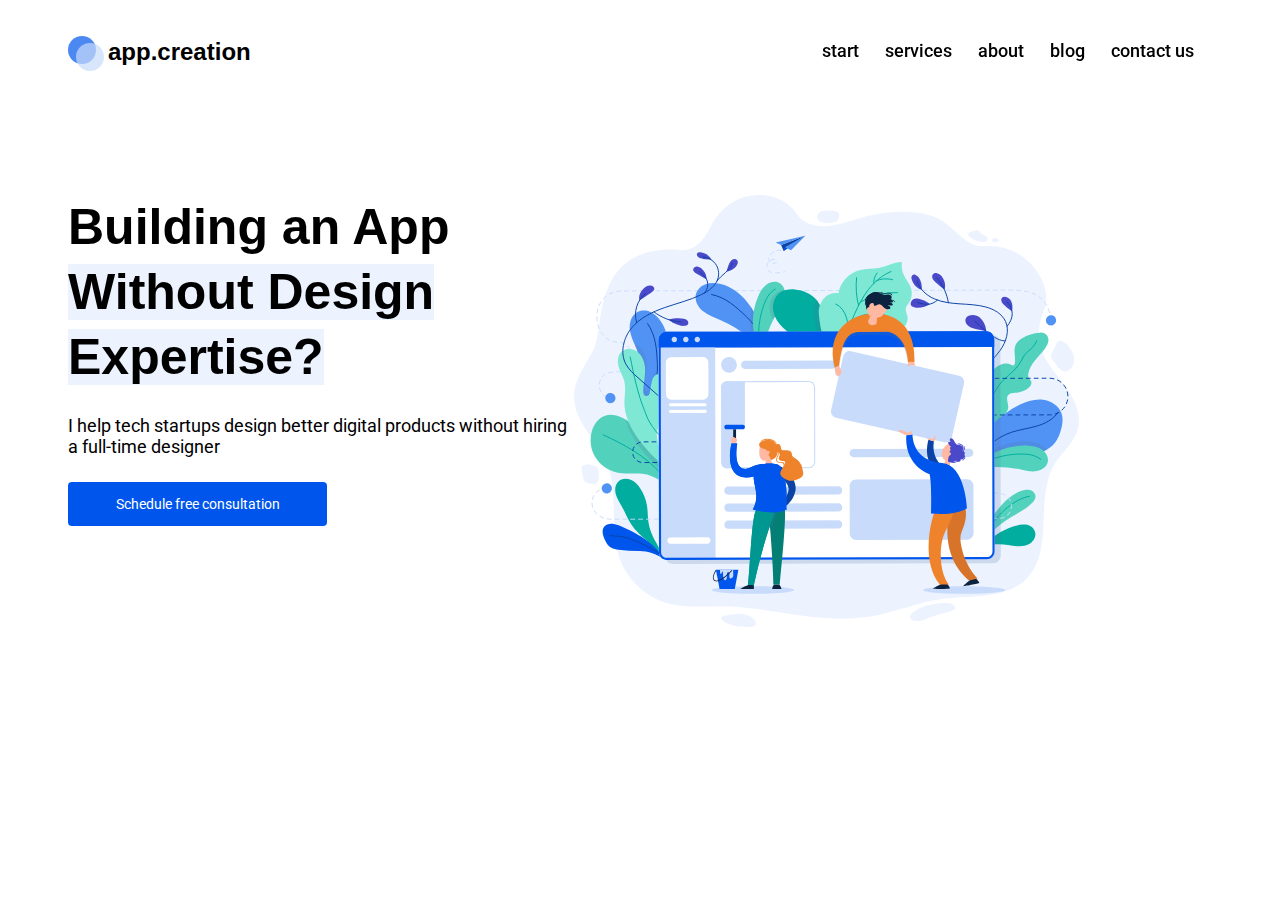
<file: site.html>
<!DOCTYPE html>
<html lang="en" dir="ltr">

<!--It's comment-->
<head>
  <meta charset="utf-8"/>
  <meta name="viewport"  content="width=device-width, initial-scale=1">
  <title>app.creation</title>
  <link rel="stylesheet" href="extra/styles.css">
  <link rel="stylesheet" href="https://fonts.googleapis.com/css?family=Roboto">
  <link rel="stylesheet" href="extra/fonts/fonts.css">
</head>


<body>
  <div class="snowflake">
    <div class="snow1"></div>
    <div class="snow2"></div>
  </div>
  <div class="wrapper">
  <header class="header">
    <div class="logo">
      <div class="logo__img">
        <div class="logo__circle logo__circle_color-dark"></div>
        <div class="logo__circle logo__circle_color-light"></div>
      </div>
      <span class="logo__text">app.creation</span>
    </div>

    <div class="hamburger-menu">
        <input id="menu__toggle" type="checkbox" />
        <label class="menu__btn" for="menu__toggle">
          <span></span>
        </label>

    <nav class="menu">
      <a class="menu__item" href="#"><span class="menu__item-text">start</span></a>
      <a class="menu__item" href="#"><span class="menu__item-text">services</span></a>
      <a class="menu__item" href="#"><span class="menu__item-text">about</span></a>
      <a class="menu__item" href="#"><span class="menu__item-text">blog</span></a>
      <a class="menu__item" href="#"><span class="menu__item-text">contact us</span></a>
    </nav>

  </div>

  </header>

  <section class="main">
      <h1 class="main__title">Building an App<br>
        <span class='main__title-text_highlight'> Without Design Expertise?</span/>
        </h1>
      <p class="main__subtitle">I help tech startups design better digital products without hiring a&nbsp;full&#8209;time designer</p>
      <a class="main__button" href="#">Schedule free consultation</a>
  </section>
</div>
</body>


</html>
</file>
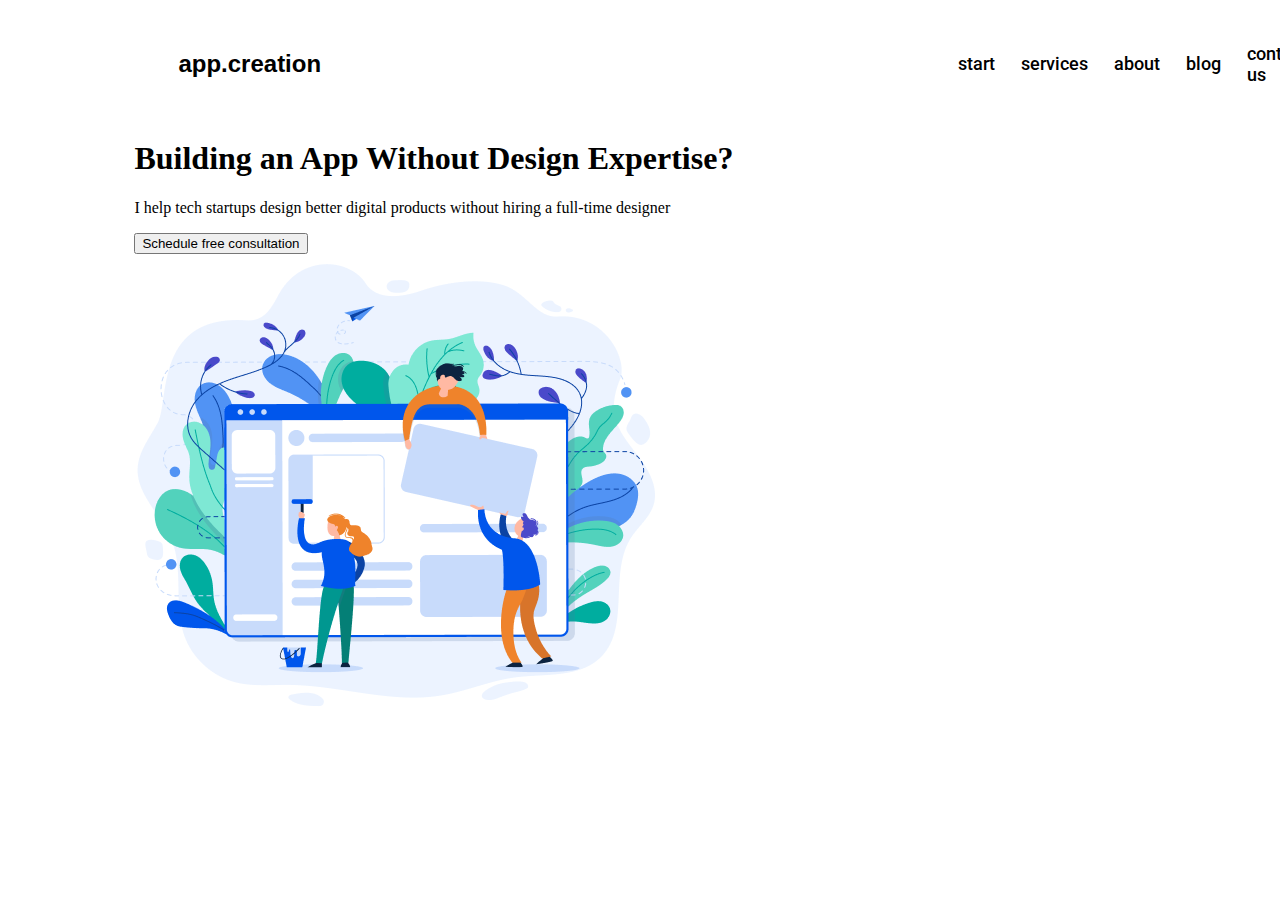
<file: figma/site.html>
<!DOCTYPE html>
<html lang="en" dir="ltr">

<!--It's comment-->
<head>
  <meta charset="utf-8"/>
  <title>app.creation</title>
  <link rel="stylesheet" href="./styles.css">
  <link rel="stylesheet" href="https://fonts.googleapis.com/css?family=Roboto">
</head>

<body>
  <div class="wrapper">
  <header class="header">
    <div class="logo">app.creation</div>
    <nav class="menu">
      <a class="menu__item" href="#">start</a>
      <a class="menu__item" href="#">services</a>
      <a class="menu__item" href="#">about</a>
      <a class="menu__item" href="#">blog</a>
      <a class="menu__item" href="#">contact us</a>
    </nav>
  </header>

  <section class="main-section">
    <main class="main-content">
      <h1 class="main-content__title">Building an App Without Design Expertise?</h1>
      <p class="main-content__subtitle">I help tech startups design better digital products without hiring a full-time designer</p>
      <button class="main-content__button" type="button" name="button">Schedule free consultation</button>
    </main>
    <div class="image-content">
      <img class="image-content__image" src="1.png">
    </div>
  </section>
</div>
</body>


</html>
</file>
<file: extra/styles.css>
.title {
 font-family: Roboto;
}

.wrapper {
  width: 80%;
  margin: auto;
}

#menu__toggle {
  opacity: 0;
}

/* Menu */

.menu {
  display: flex;
  align-items: center;
  padding: 30px;
  font: 500 14px/16px Roboto, arial, helvetica, sans-serif;
}

.header {
  display:flex;
  justify-content: space-between;
  margin-bottom: 100px;
}


.menu__item {
  position: relative;
  margin-right: 26px;
  font: 500 18px/21px Roboto, arial, helvetica, sans-serif;
  color: #000000;
  text-decoration: none;
}

.menu__item-text:hover {
  opacity: 0.5;
}

.menu__item::after {
  position:absolute;
  left: 0;
  display: block;
  content: '';
  width: 0;
  height: 3px;
  background: #0056EC;
  transition: width .5s;
}

.menu__item:hover:after {
  width: 100%;
}



/* Logo */

.logo {
  display: flex;
  padding: 28px 0;
  font: bold 24px/31px pt_serif, arial, helvetica, sans-serif;
}

.logo__img {
  position: relative;
  width: 40px;
}

.logo__circle {
  position: absolute;
  width: 28px;
  height: 28px;
  border-radius: 50%;
  opacity: .7;
}

.logo__circle_color-light {
  left: 8px;
  top: 7px;
  background: #C8DBFB;
}

.logo__circle_color-dark{
  background: #0056EC;
}

/* Main content  */

.main {
  padding: 0 50% 300px 0;
  background: top right no-repeat url(main.svg);
  background-size: 50%;
}

.main__title {
  margin-bottom: 25px;
  font: bold 50px/65px pt_serif, arial, helvetica, sans-serif;
  width: 90%;

}

.main__title-text_highlight {
  background: #ECF3FF;
}

.main__subtitle {
  margin-bottom: 25px;
  font: 18px/21px Roboto, arial, helvetica, sans-serif;
  width: 90%;
}

.main__button {
  display: inline-block;
  text-align: center;
  font: 14px/16px Roboto, arial, helvetica, sans-serif;
  color: #fff;
  background: #0056EC;
  width: 209px;
  padding: 14px 25px;
  text-decoration: none;
  border-radius: 4px;
  transition: opacity .5s;
}

.main__button:hover {
  opacity: .5;
}

/* Mobile version */
@media (max-width: 768px) {
  .menu {
    display: none;
  }

  .header {
    margin-bottom: 28px;
  }

 .main {
   text-align: center;
   width: 100%;
   padding: 74% 0 0;
   background-size: 90%;
   background-position: top center;
 }

 .main__title {
   text-align: center;
   margin-bottom: 30px;
   font: bold 30px/39px pt_serif, arial, helvetica, sans-serif;
 }

 .main__subtitle {
   text-align: center;
   font: 500 16px/19px Roboto, arial, helvetica, sans-serif;
   text-align: center;
 }

 .main__button {
   align-items: center;
   width: 209px;
   font: 500 14px/16px Roboto, arial, helvetica, sans-serif;
 }

.logo__text {
  display: none;
  }

/* Mobile hamburger */
.menu__btn {
  display: flex;
  align-items: center;
  position: fixed;
  top: 32px;
  right: 15%;
  width: 25px;
  height: 26px;
  cursor: pointer;
  z-index: 1;
}

/* Отрисовка полосок бургера */
.menu__btn > span, .menu__btn > span::before, .menu__btn > span::after {
  display: block;
  position: absolute;
  width: 100%;
  height: 3px;
  background-color: #0056EC;
  transition-duration: .25s;


}

.menu__btn > span::before {
  content: '';
  top: -8px;
}

.menu__btn > span::after {
  content: '';
  top: 8px;
}

/* Отрисовка крестика вместо бургера */
#menu__toggle:checked ~ .menu__btn > span {
  transform: rotate(45deg);
}
#menu__toggle:checked ~ .menu__btn > span::before {
  top: 0;
  transform: rotate(0);
}
#menu__toggle:checked ~ .menu__btn > span::after {
  top: 0;
  transform: rotate(90deg);
}
#menu__toggle:checked ~ .menu {

  left: 0;
}


/* Отображение содержимого меню */
.menu {
  display: block;
  position: fixed;
  top: 0;
  left: -100%;

  width: 100%;
  height: 100%;

  margin: 0;
  padding: 80px 0;

  list-style: none;
  background-color: #fff;
  transition-duration: .25s;
}

.menu__item {
  display: block;
  text-align: center;
  padding: 20px;

  color: #333;

  font-family: 'Roboto', sans-serif;
  font-size: 25px;
  font-weight: 500;

  text-decoration: none;
  transition-duration: .25s;
}

/* Изменнение текста при наведении */
.menu__item:hover {
  background-color: #CFD8DC;
}

.menu__item:hover:after {
  width: 0;
}

}

@media (min-width: 768px) {
  .wrapper {
    margin: 0 60px;
  }

  .main__subtitle {
    width: 100%;
  }

  .main__title {
    width: 100%;
  }

  .main__button {
    width: 209px;
  }

  .menu {
    position: fixed;
    right: 30px;
    top: 10px;
  }
}

@media (min-width: 1350px) {
  .wrapper {
    margin-left: 195px;
  }

  .menu {
    position: fixed;
    right: 100px;
    font: 500 18px/21px pt_serif, arial, helvetica, sans-serif;
  }

  .main__title {
    margin-bottom: 44px;
    font: bold 66px/87px pt_serif, arial, helvetica, sans-serif;
    width: 560px;
  }

  .main__subtitle {
    font: 500 22px/26px Roboto, arial, helvetica, sans-serif;
    width: 455px;
  }

  .main__button {
    font: 500 18px/21px Roboto, arial, helvetica, sans-serif;
    width: 270px;
  }

 .logo__text {
   font-size: 24px;
   }
}
</file>
<file: extra/fonts/fonts.css>
/*! Generated by Font Squirrel (https://www.fontsquirrel.com) on January 16, 2022 */



@font-face {
    font-family: 'pt_serifregular';
    src: url('ptserif-regular-webfont.woff') format('woff');
    font-weight: normal;
    font-style: normal;

}




@font-face {
    font-family: 'pt_serifitalic';
    src: url('ptserif-italic-webfont.woff') format('woff');
    font-weight: normal;
    font-style: normal;

}




@font-face {
    font-family: 'pt_serifbold_italic';
    src: url('ptserif-bolditalic-webfont.woff') format('woff');
    font-weight: normal;
    font-style: normal;

}




@font-face {
    font-family: 'pt_serifbold';
    src: url('ptserif-bold-webfont.woff') format('woff');
    font-weight: normal;
    font-style: normal;

}
</file>
<file: figma/styles.css>
.title {
 font-family: Roboto;
}

.wrapper {
  width: 80%;
  margin:auto;
}

.logo {
  position: relative;
  margin-right: 63%;
  padding: 40px 0;
  padding-left: 44px;
  font: bold 24px/31px pt_serif, arial, helvetica, sans-serif;
}

.menu {
  display: flex;
  align-items: center;
}

.header {
  display:flex;
  justify-content: space-between;
}


.menu__item {
  position: relative;
  margin-right: 26px;
  font: 500 18px/21px Roboto, arial, helvetica, sans-serif;
  color: #000000;
  text-decoration: none;
  transition: opacity .5s;
}

.menu__item:hover {
  opacity: 0.5;
}

.menu__item_active::after {
  position:absolute;
  left: 0;
  display: block;
  content: '';
  width: 0;
  height: 3px;
  background: #0056EC;
  opacity: 0;
  transition: opacity .5s, width .5s;
}


.menu__item:hover:after {
  position:absolute;
  left: 0;
  display: block;
  content: '';
  width: 100%;
  height: 3px;
  background: #0056EC;
  opacity: 0;
  transition: opacity .5s, width .5s;
}
.menu__item:hover:after, .menu__item_active:after {
  opacity: 1;
  width: 100%;
}

.menu__item:last-child {
  margin-right: 0;
}

.logo__circle {
  position: absolute;
  left: 0;
  top: 50%;
  transform: translateY(-50%);
  width: 28px;
  height: 28px;
  border-radius: 50%;
}

.logo__circle_color_blue {
  left: 8px;
  top: 56%;
  background: #C8DBFB;
  opacity: .7;
}

.logo__circle_color_dark-blue {
  background: #0056EC;
  opacity: .7;
}
</file>
